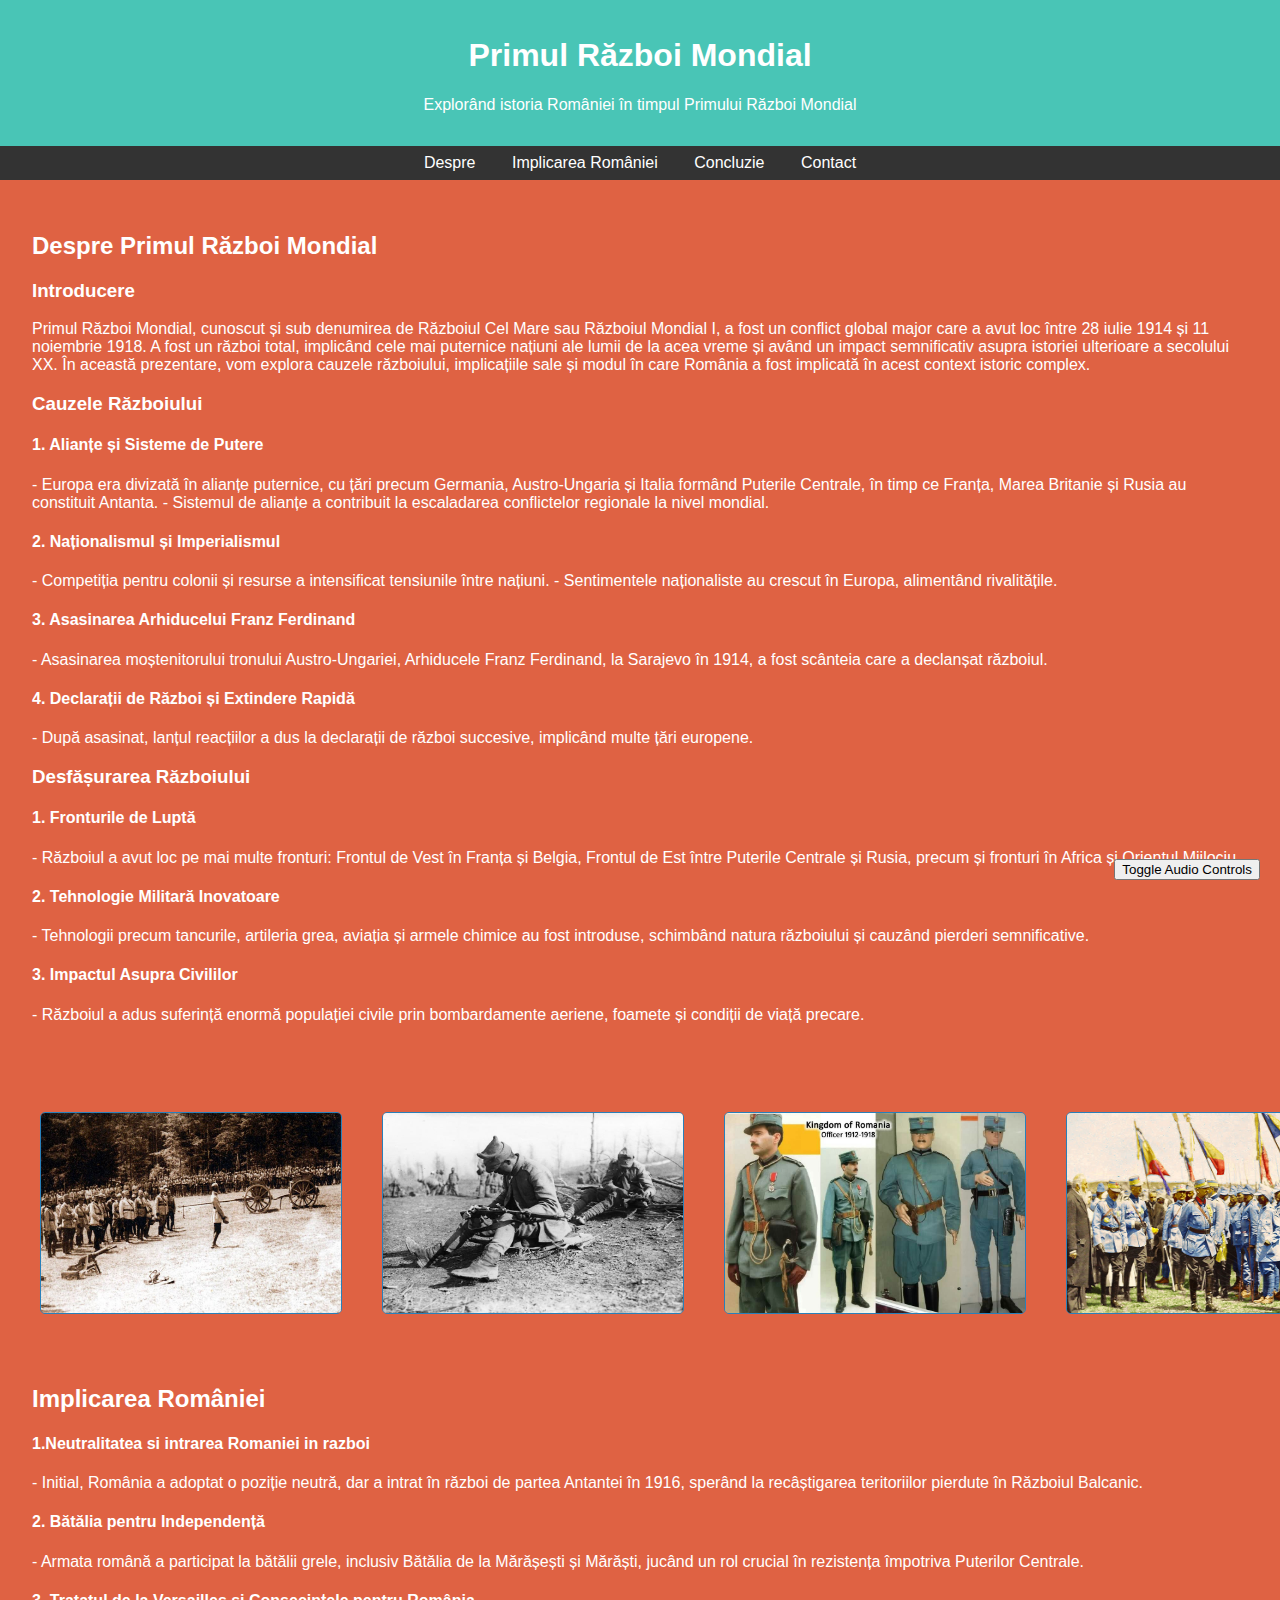
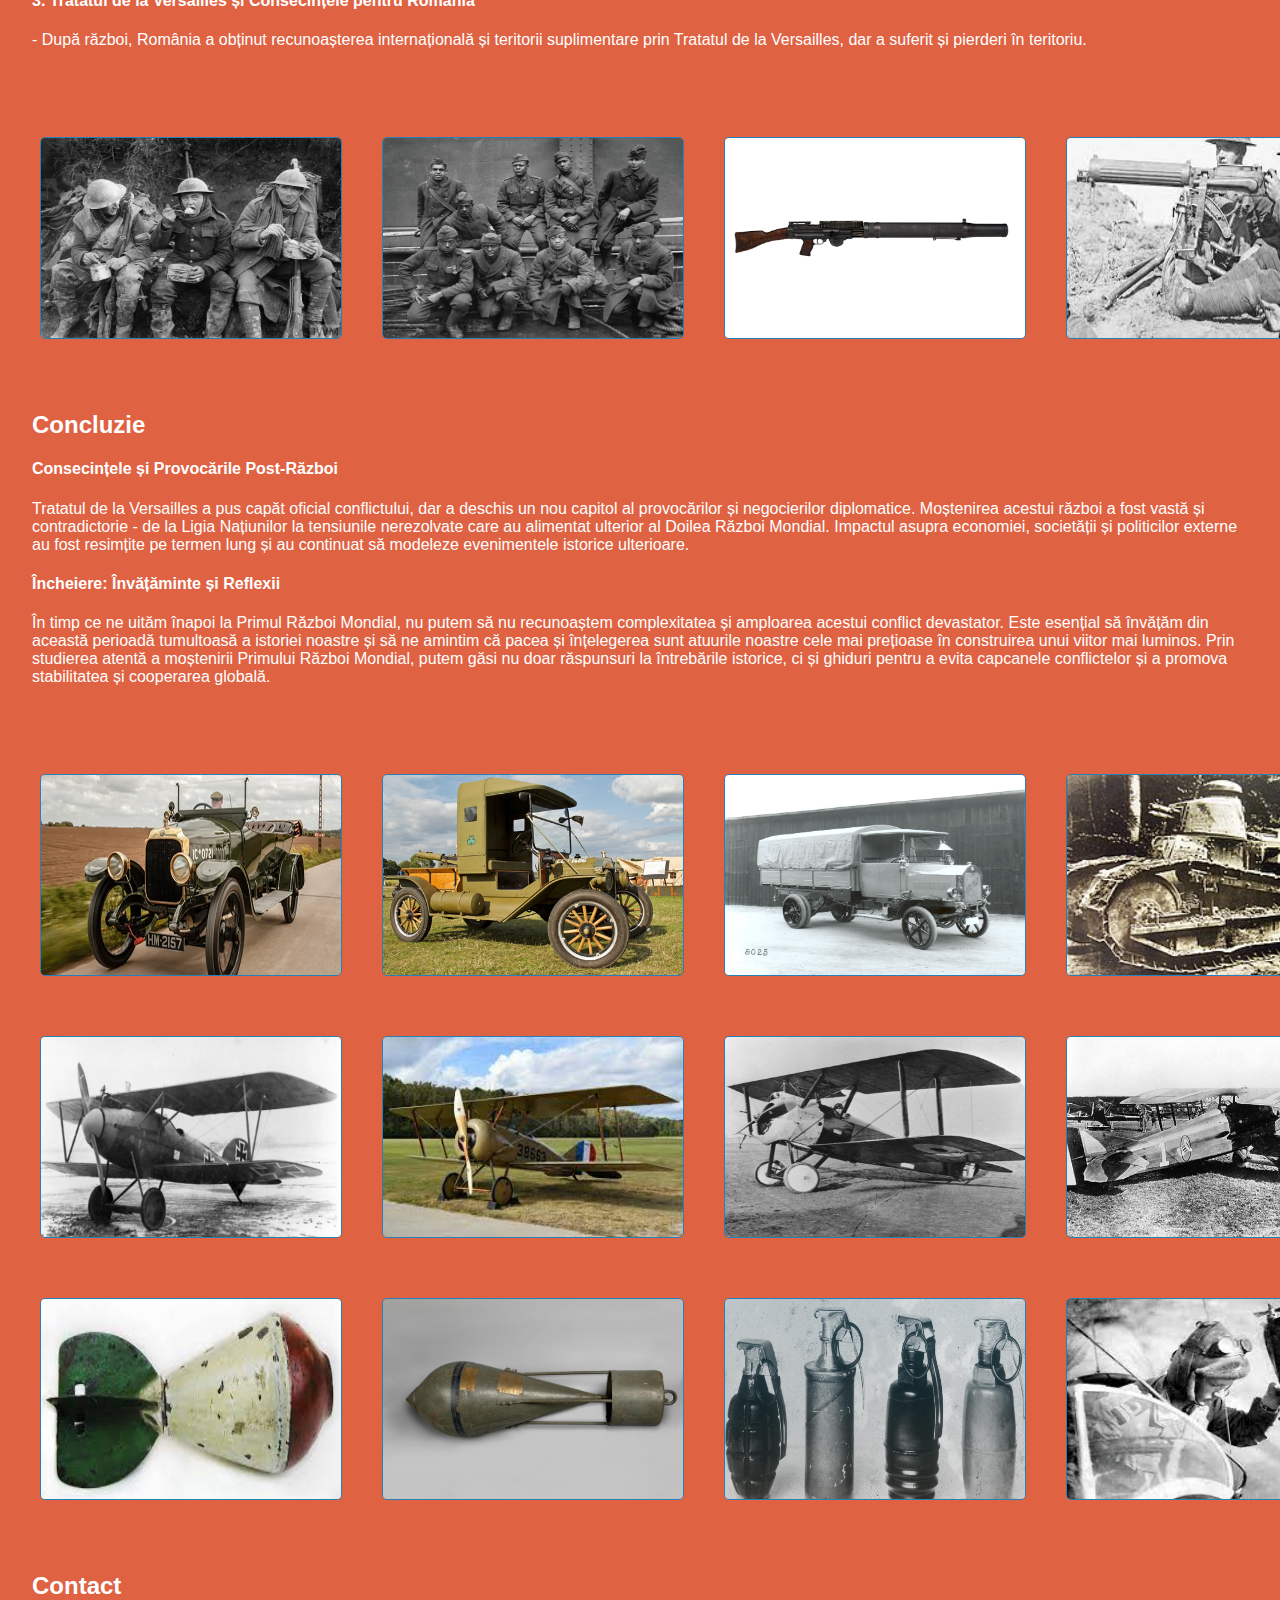
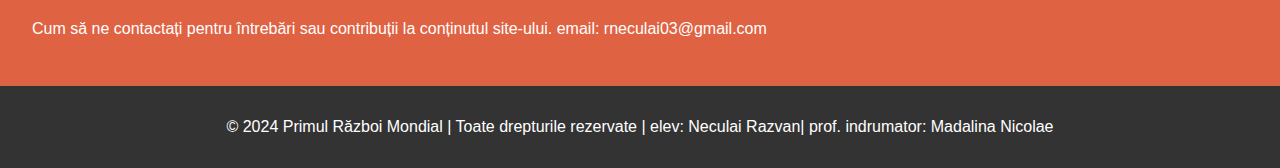
<file: index.html>
<!DOCTYPE html>
<html lang="ro">

<head>
    <meta charset="UTF-8">
    <meta name="viewport" content="width=device-width, initial-scale=1.0">
    <title>Primul Război Mondial</title>
    <link rel="stylesheet" href="styles.css">
    <style>
        body {
            font-family: 'Arial', sans-serif;
            margin: 0;
            padding: 0;
            background-color: #df6243 ;
            color:#ffffff ;
        }

        header {
            background-color: #49c5b6;
            color: #fff;
            text-align: center;
            padding: 1em;
        }

        nav {
            background-color: #333;
            color: #fff;
            padding: 0.5em;
            text-align: center;
        }

        nav a {
            color: #fff;
            text-decoration: none;
            padding: 0.5em 1em;
        }

        section {
            padding: 2em;
        }

        footer {
            background-color: #333;
            color: #fff;
            text-align: center;
            padding: 1em;
        }
    </style>
</head>

<body>

    <header>
        <h1>Primul Război Mondial</h1>
        <p>Explorând istoria României în timpul Primului Război Mondial</p>
    </header>

    <nav>
        <a href="#despre">Despre</a>
        <a href="#implicare">Implicarea României</a>
        <a href="#concluzie">Concluzie</a>
        <a href="#contact">Contact</a>
        
    </nav>
   
    <section id="despre">
        <h2>Despre Primul Război Mondial</h2>
        <h3>
            Introducere
        </h3>
        <p>Primul Război Mondial, cunoscut și sub denumirea de Războiul Cel Mare sau Războiul Mondial I, a fost un conflict global major care a avut loc între 28 iulie 1914 și 11 noiembrie 1918. A fost un război total, implicând cele mai puternice națiuni ale lumii de la acea vreme și având un impact semnificativ asupra istoriei ulterioare a secolului XX. În această prezentare, vom explora cauzele războiului, implicațiile sale și modul în care România a fost implicată în acest context istoric complex.</p>
        <h3>Cauzele Războiului
        </h3>
        <h4>
            1. Alianțe și Sisteme de Putere
        </h4>
        <p>
            - Europa era divizată în alianțe puternice, cu țări precum Germania, Austro-Ungaria și Italia formând Puterile Centrale, în timp ce Franța, Marea Britanie și Rusia au constituit Antanta.
            - Sistemul de alianțe a contribuit la escaladarea conflictelor regionale la nivel mondial.

        </p>
        <h4>
            2. Naționalismul și Imperialismul
        </h4>
        <p>
            - Competiția pentru colonii și resurse a intensificat tensiunile între națiuni.
            - Sentimentele naționaliste au crescut în Europa, alimentând rivalitățile.

        </p>
        <h4>
            3. Asasinarea Arhiducelui Franz Ferdinand
        </h4>
        <p>
            - Asasinarea moștenitorului tronului Austro-Ungariei, Arhiducele Franz Ferdinand, la Sarajevo în 1914, a fost scânteia care a declanșat războiul.

        </p>
        <h4>
            4. Declarații de Război și Extindere Rapidă
        </h4>
        <p>
            - După asasinat, lanțul reacțiilor a dus la declarații de război succesive, implicând multe țări europene.

        </p>
        <h3>
            Desfășurarea Războiului
        </h3>
        <h4>
            1. Fronturile de Luptă
        </h4>
        <p>
            - Războiul a avut loc pe mai multe fronturi: Frontul de Vest în Franța și Belgia, Frontul de Est între Puterile Centrale și Rusia, precum și fronturi în Africa și Orientul Mijlociu.

        </p>
        <h4>
            2. Tehnologie Militară Inovatoare
        </h4>
        <p>
            - Tehnologii precum tancurile, artileria grea, aviația și armele chimice au fost introduse, schimbând natura războiului și cauzând pierderi semnificative.

        </p>
        <h4>
            3. Impactul Asupra Civililor
        </h4>
        <p>
            - Războiul a adus suferință enormă populației civile prin bombardamente aeriene, foamete și condiții de viață precare.
        </p>
    </section>
    
    <div class="image-grid">
     
        <div class="button-row">
            <a href="" class="magnify-button">
                <img src="soldiers_5.jpeg" alt="Image 1">
            </a>
            <a href="" class="magnify-button">
                <img src="soldiers_6.jpeg" alt="Image 2">
            </a>
            <a href="" class="magnify-button">
                <img src="soldiers_7.jpeg" alt="Image 3">
            </a>
            <a href="" class="magnify-button">
                <img src="soldiers_8.jpeg" alt="Image 4">
                </a>
        </div>
    </div>
    <section id="implicare">
        <h2>Implicarea României</h2>
        <h4>
            1.Neutralitatea si intrarea Romaniei in razboi
        </h4>
        <p>
            - Initial, România a adoptat o poziție neutră, dar a intrat în război de partea Antantei în 1916, sperând la recâștigarea teritoriilor pierdute în Războiul Balcanic.

        </p>
        <h4>
            2. Bătălia pentru Independență
        </h4>
        <p>
            - Armata română a participat la bătălii grele, inclusiv Bătălia de la Mărășești și Mărăști, jucând un rol crucial în rezistența împotriva Puterilor Centrale.

        </p>
        <h4>
            3. Tratatul de la Versailles și Consecințele pentru România
        </h4>
        <p>
            - După război, România a obținut recunoașterea internațională și teritorii suplimentare prin Tratatul de la Versailles, dar a suferit și pierderi în teritoriu.

        </p>
    </section>
    <div class="image-grid">
       
        <div class="button-row">
            <a href="" class="magnify-button">
                <img src="soldiers_!.jpeg" alt="Image 1">
            </a>
            <a href="" class="magnify-button">
                <img src="soldiers_2.jpeg" alt="Image 2">
            </a>
            <a href="" class="magnify-button">
                <img src="soldiers_3.jpeg" alt="Image 3">
            </a>
            <a href="" class="magnify-button">
                <img src="soldiers_4.jpeg" alt="Image 4">
                </a>
        </div>
    </div>
    <section id="concluzie">
        <h2>Concluzie</h2>
        <h4>
            Consecințele și Provocările Post-Război
        </h4>
        <p>
            Tratatul de la Versailles a pus capăt oficial conflictului, dar a deschis un nou capitol al provocărilor și negocierilor diplomatice. Moștenirea acestui război a fost vastă și contradictorie - de la Ligia Națiunilor la tensiunile nerezolvate care au alimentat ulterior al Doilea Război Mondial. Impactul asupra economiei, societății și politicilor externe au fost resimțite pe termen lung și au continuat să modeleze evenimentele istorice ulterioare.
        </p>
        <h4>
            Încheiere: Învățăminte și Reflexii
        </h4>
        <p>
            În timp ce ne uităm înapoi la Primul Război Mondial, nu putem să nu recunoaștem complexitatea și amploarea acestui conflict devastator. Este esențial să învățăm din această perioadă tumultoasă a istoriei noastre și să ne amintim că pacea și înțelegerea sunt atuurile noastre cele mai prețioase în construirea unui viitor mai luminos. Prin studierea atentă a moștenirii Primului Război Mondial, putem găsi nu doar răspunsuri la întrebările istorice, ci și ghiduri pentru a evita capcanele conflictelor și a promova stabilitatea și cooperarea globală.
        </p>
    </section>

    <div class="image-grid">
      
        <div class="button-row">
            <a href="" class="magnify-button">
                <img src="soldiers_9.webp" alt="Image 1">
            </a>
            <a href="" class="magnify-button">
                <img src="Model T Army Truck.jpg" alt="Image 2">
            </a>
            <a href="" class="magnify-button">
                <img src="soldiers_11.jpeg" alt="Image 3">
            </a>
            <a href="" class="magnify-button">
                <img src="Lot-10282-13_(29734555550).jpg" alt="Image 4">
                </a>
        </div>
    </div>

    <div class="image-grid">
       
        <div class="button-row">
            <a href="" class="magnify-button">
                <img src="soldiers 13.webp" alt="Image 1">
            </a>
            <a href="" class="magnify-button">
                <img src="soldiers_14.jpeg" alt="Image 2">
            </a>
            <a href="" class="magnify-button">
                <img src="soldiers_15.webp" alt="Image 3">
            </a>
            <a href="" class="magnify-button">
                <img src="soldiers_16.jpeg" alt="Image 4">
                </a>
        </div>
    </div>

    <div class="image-grid">

    <div class="button-row">
        <a href="" class="magnify-button">
            <img src="download.jpeg" alt="Image 1">
        </a>
        <a href="" class="magnify-button">
            <img src="soldiers_18.jpeg" alt="Image 2">
        </a>
        <a href="" class="magnify-button">
            <img src="soldiers_19.jpeg" alt="Image 3">
        </a>
        <a href="" class="magnify-button">
            <img src="download (1).jpeg" alt="Image 4">
            </a>
    </div>
</div>

    <div id="floating-audio-container">
        <button id="toggleAudioControls">Toggle Audio Controls</button>
        <div id="audio-controls" style="display: none;">
            <audio controls loop autoplay>
                <source src="beyond-new-horizons-free-epic-viking-medieval-soundtrack-22081.mp3" type="audio/mp3">
                Your browser does not support the audio element.
            </audio>
        </div>
    </div>

    <script>
        document.getElementById('toggleAudioControls').addEventListener('click', function() {
            var audioControls = document.getElementById('audio-controls');
            audioControls.style.display = (audioControls.style.display === 'none' || audioControls.style.display === '') ? 'block' : 'none';
        });
    </script>
    

    <section id="contact">
        <h2>Contact</h2>
        <p>
            Cum să ne contactați pentru întrebări sau contribuții la conținutul site-ului.
            email: rneculai03@gmail.com 
        </p>
    </section>

    <footer>
        <p>&copy; 2024 Primul Război Mondial | Toate drepturile rezervate |       
                elev: Neculai Razvan| prof. indrumator: Madalina Nicolae
        </p>
    </footer>

</body>

</html>
</file>
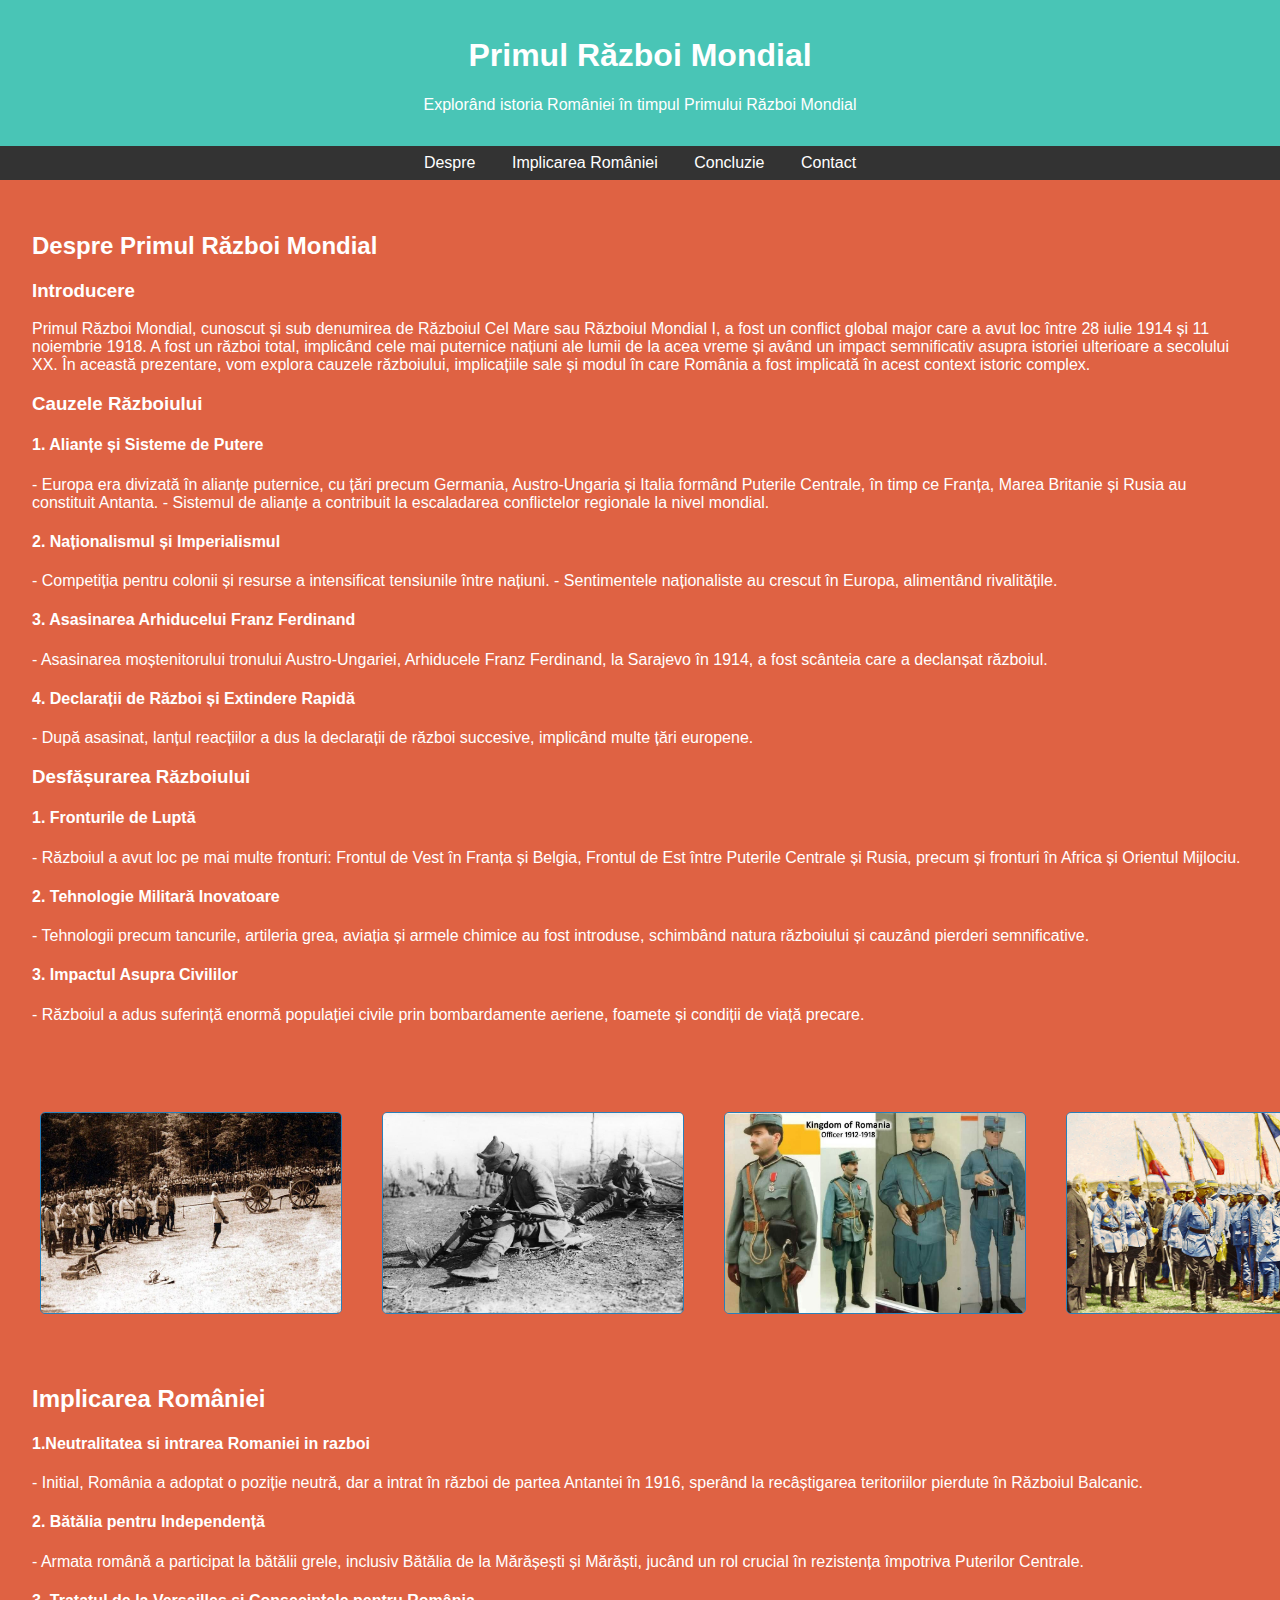
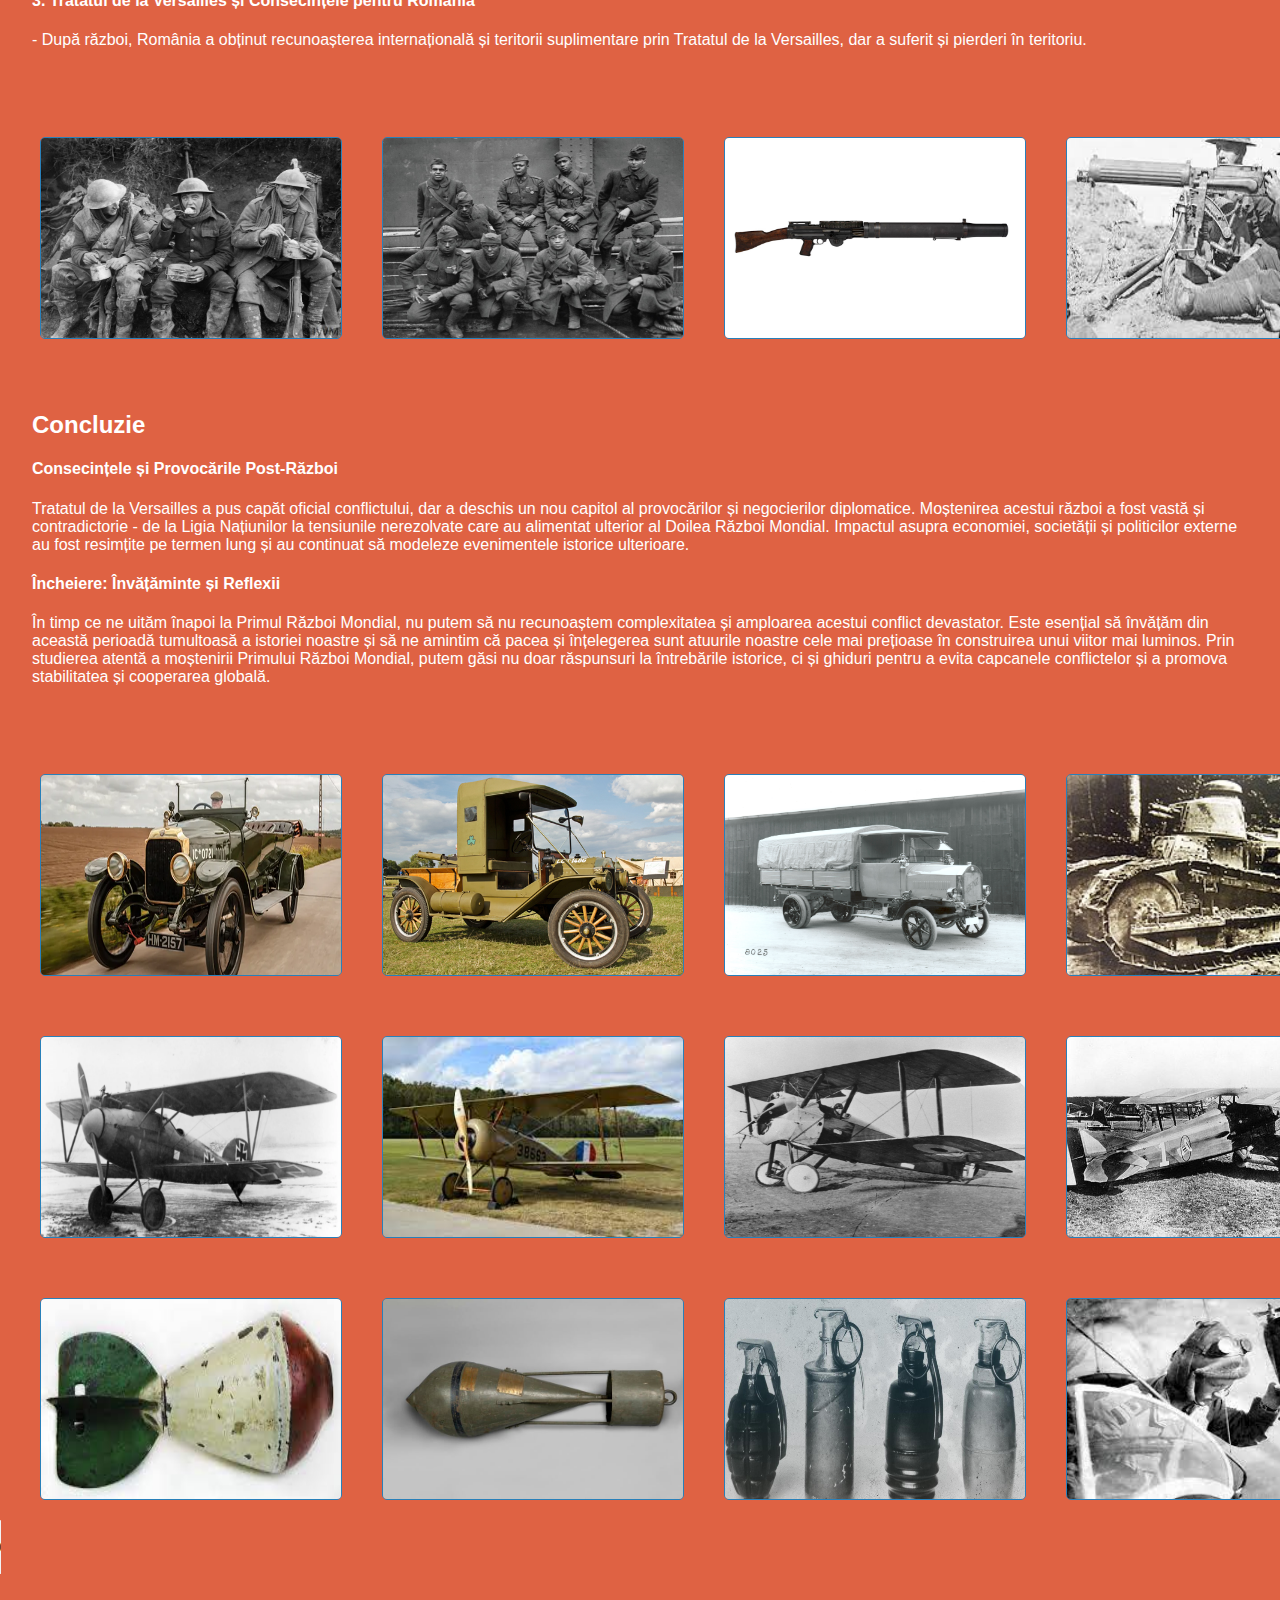
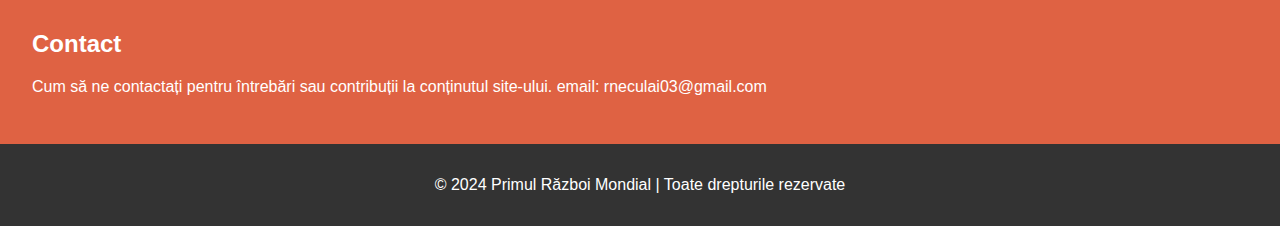
<file: info.html>
<!DOCTYPE html>
<html lang="ro">

<head>
    <meta charset="UTF-8">
    <meta name="viewport" content="width=device-width, initial-scale=1.0">
    <title>Primul Război Mondial</title>
    <link rel="stylesheet" href="styles.css">
    <style>
        body {
            font-family: 'Arial', sans-serif;
            margin: 0;
            padding: 0;
            background-color: #df6243 ;
            color:#ffffff ;
        }

        header {
            background-color: #49c5b6;
            color: #fff;
            text-align: center;
            padding: 1em;
        }

        nav {
            background-color: #333;
            color: #fff;
            padding: 0.5em;
            text-align: center;
        }

        nav a {
            color: #fff;
            text-decoration: none;
            padding: 0.5em 1em;
        }

        section {
            padding: 2em;
        }

        footer {
            background-color: #333;
            color: #fff;
            text-align: center;
            padding: 1em;
        }
    </style>
</head>

<body>

    <header>
        <h1>Primul Război Mondial</h1>
        <p>Explorând istoria României în timpul Primului Război Mondial</p>
    </header>

    <nav>
        <a href="#despre">Despre</a>
        <a href="#implicare">Implicarea României</a>
        <a href="#concluzie">Concluzie</a>
        <a href="#contact">Contact</a>
        
    </nav>
   
    <section id="despre">
        <h2>Despre Primul Război Mondial</h2>
        <h3>
            Introducere
        </h3>
        <p>Primul Război Mondial, cunoscut și sub denumirea de Războiul Cel Mare sau Războiul Mondial I, a fost un conflict global major care a avut loc între 28 iulie 1914 și 11 noiembrie 1918. A fost un război total, implicând cele mai puternice națiuni ale lumii de la acea vreme și având un impact semnificativ asupra istoriei ulterioare a secolului XX. În această prezentare, vom explora cauzele războiului, implicațiile sale și modul în care România a fost implicată în acest context istoric complex.</p>
        <h3>Cauzele Războiului
        </h3>
        <h4>
            1. Alianțe și Sisteme de Putere
        </h4>
        <p>
            - Europa era divizată în alianțe puternice, cu țări precum Germania, Austro-Ungaria și Italia formând Puterile Centrale, în timp ce Franța, Marea Britanie și Rusia au constituit Antanta.
            - Sistemul de alianțe a contribuit la escaladarea conflictelor regionale la nivel mondial.

        </p>
        <h4>
            2. Naționalismul și Imperialismul
        </h4>
        <p>
            - Competiția pentru colonii și resurse a intensificat tensiunile între națiuni.
            - Sentimentele naționaliste au crescut în Europa, alimentând rivalitățile.

        </p>
        <h4>
            3. Asasinarea Arhiducelui Franz Ferdinand
        </h4>
        <p>
            - Asasinarea moștenitorului tronului Austro-Ungariei, Arhiducele Franz Ferdinand, la Sarajevo în 1914, a fost scânteia care a declanșat războiul.

        </p>
        <h4>
            4. Declarații de Război și Extindere Rapidă
        </h4>
        <p>
            - După asasinat, lanțul reacțiilor a dus la declarații de război succesive, implicând multe țări europene.

        </p>
        <h3>
            Desfășurarea Războiului
        </h3>
        <h4>
            1. Fronturile de Luptă
        </h4>
        <p>
            - Războiul a avut loc pe mai multe fronturi: Frontul de Vest în Franța și Belgia, Frontul de Est între Puterile Centrale și Rusia, precum și fronturi în Africa și Orientul Mijlociu.

        </p>
        <h4>
            2. Tehnologie Militară Inovatoare
        </h4>
        <p>
            - Tehnologii precum tancurile, artileria grea, aviația și armele chimice au fost introduse, schimbând natura războiului și cauzând pierderi semnificative.

        </p>
        <h4>
            3. Impactul Asupra Civililor
        </h4>
        <p>
            - Războiul a adus suferință enormă populației civile prin bombardamente aeriene, foamete și condiții de viață precare.
        </p>
    </section>
    
    <div class="image-grid">
     
        <div class="button-row">
            <a href="" class="magnify-button">
                <img src="soldiers_5.jpeg" alt="Image 1">
            </a>
            <a href="" class="magnify-button">
                <img src="soldiers_6.jpeg" alt="Image 2">
            </a>
            <a href="" class="magnify-button">
                <img src="soldiers_7.jpeg" alt="Image 3">
            </a>
            <a href="" class="magnify-button">
                <img src="soldiers_8.jpeg" alt="Image 4">
                </a>
        </div>
    </div>
    <section id="implicare">
        <h2>Implicarea României</h2>
        <h4>
            1.Neutralitatea si intrarea Romaniei in razboi
        </h4>
        <p>
            - Initial, România a adoptat o poziție neutră, dar a intrat în război de partea Antantei în 1916, sperând la recâștigarea teritoriilor pierdute în Războiul Balcanic.

        </p>
        <h4>
            2. Bătălia pentru Independență
        </h4>
        <p>
            - Armata română a participat la bătălii grele, inclusiv Bătălia de la Mărășești și Mărăști, jucând un rol crucial în rezistența împotriva Puterilor Centrale.

        </p>
        <h4>
            3. Tratatul de la Versailles și Consecințele pentru România
        </h4>
        <p>
            - După război, România a obținut recunoașterea internațională și teritorii suplimentare prin Tratatul de la Versailles, dar a suferit și pierderi în teritoriu.

        </p>
    </section>
    <div class="image-grid">
       
        <div class="button-row">
            <a href="" class="magnify-button">
                <img src="soldiers_!.jpeg" alt="Image 1">
            </a>
            <a href="" class="magnify-button">
                <img src="soldiers_2.jpeg" alt="Image 2">
            </a>
            <a href="" class="magnify-button">
                <img src="soldiers_3.jpeg" alt="Image 3">
            </a>
            <a href="" class="magnify-button">
                <img src="soldiers_4.jpeg" alt="Image 4">
                </a>
        </div>
    </div>
    <section id="concluzie">
        <h2>Concluzie</h2>
        <h4>
            Consecințele și Provocările Post-Război
        </h4>
        <p>
            Tratatul de la Versailles a pus capăt oficial conflictului, dar a deschis un nou capitol al provocărilor și negocierilor diplomatice. Moștenirea acestui război a fost vastă și contradictorie - de la Ligia Națiunilor la tensiunile nerezolvate care au alimentat ulterior al Doilea Război Mondial. Impactul asupra economiei, societății și politicilor externe au fost resimțite pe termen lung și au continuat să modeleze evenimentele istorice ulterioare.
        </p>
        <h4>
            Încheiere: Învățăminte și Reflexii
        </h4>
        <p>
            În timp ce ne uităm înapoi la Primul Război Mondial, nu putem să nu recunoaștem complexitatea și amploarea acestui conflict devastator. Este esențial să învățăm din această perioadă tumultoasă a istoriei noastre și să ne amintim că pacea și înțelegerea sunt atuurile noastre cele mai prețioase în construirea unui viitor mai luminos. Prin studierea atentă a moștenirii Primului Război Mondial, putem găsi nu doar răspunsuri la întrebările istorice, ci și ghiduri pentru a evita capcanele conflictelor și a promova stabilitatea și cooperarea globală.
        </p>
    </section>

    <div class="image-grid">
      
        <div class="button-row">
            <a href="" class="magnify-button">
                <img src="soldiers_9.webp" alt="Image 1">
            </a>
            <a href="" class="magnify-button">
                <img src="Model T Army Truck.jpg" alt="Image 2">
            </a>
            <a href="" class="magnify-button">
                <img src="soldiers_11.jpeg" alt="Image 3">
            </a>
            <a href="" class="magnify-button">
                <img src="Lot-10282-13_(29734555550).jpg" alt="Image 4">
                </a>
        </div>
    </div>

    <div class="image-grid">
       
        <div class="button-row">
            <a href="" class="magnify-button">
                <img src="soldiers 13.webp" alt="Image 1">
            </a>
            <a href="" class="magnify-button">
                <img src="soldiers_14.jpeg" alt="Image 2">
            </a>
            <a href="" class="magnify-button">
                <img src="soldiers_15.webp" alt="Image 3">
            </a>
            <a href="" class="magnify-button">
                <img src="soldiers_16.jpeg" alt="Image 4">
                </a>
        </div>
    </div>

    <div class="image-grid">

    <div class="button-row">
        <a href="" class="magnify-button">
            <img src="download.jpeg" alt="Image 1">
        </a>
        <a href="" class="magnify-button">
            <img src="soldiers_18.jpeg" alt="Image 2">
        </a>
        <a href="" class="magnify-button">
            <img src="soldiers_19.jpeg" alt="Image 3">
        </a>
        <a href="" class="magnify-button">
            <img src="download (1).jpeg" alt="Image 4">
            </a>
    </div>
</div>

<audio controls loop autoplay>
    <source src="beyond-new-horizons-free-epic-viking-medieval-soundtrack-22081.mp3" type="audio/mp3">
    Your browser does not support the audio element.
</audio>

    <section id="contact">
        <h2>Contact</h2>
        <p>
            Cum să ne contactați pentru întrebări sau contribuții la conținutul site-ului.
            email: rneculai03@gmail.com 
        </p>
    </section>

    <footer>
        <p>&copy; 2024 Primul Război Mondial | Toate drepturile rezervate</p>
    </footer>

</body>

</html>
</file>
<file: styles.css>
body {
  font-family: Arial, sans-serif;
  margin: 0;
  padding: 0;
}

.image-grid {
  display: grid;
  grid-template-columns: repeat(4, 1fr);
  gap: 10px;
  padding: 20px;
}

.image-container {
  position: relative;
  overflow: hidden;
  border: 1px solid #ddd;
  width: 400px;
  height: 400px;
}

img {
  width: 100%;
  height: 100%;
  display: block;
  transition: transform 0.3s ease-in-out;
}

.image-container:hover img {
  transform: scale(1.2);
}

.button-row {
  display: flex;
  justify-content: space-around;
  margin-top: 20px;
}

.magnify-button {
  display: inline-block;
  width: 300px; /* Set the width of the button */
  height: 200px; /* Set the height of the button */
  overflow: hidden;
  border: 1px solid #2980b9;
  border-radius: 5px;
  transition: transform 0.3s ease-in-out;
  margin: 0 20px;
}

.magnify-button img {
  width: 100%; /* Make the image fill the button */
  height: 100%;
}

.magnify-button:hover {
  transform: scale(1.2);
}

/* Add this inside the <style> section of your HTML or in an external CSS file */
#floating-audio-container {
  position: fixed;
  bottom: 20px;
  right: 20px;
  z-index: 1000;
}

#toggleAudioControls {
  cursor: pointer;
}

#audio-controls {
  display: none;
  animation: fadeInOut 0.5s ease-in-out;
}

@keyframes fadeInOut {
  0% {
    opacity: 0;
    transform: translateY(10px);
  }
  100% {
    opacity: 1;
    transform: translateY(0);
  }
}
</file>
